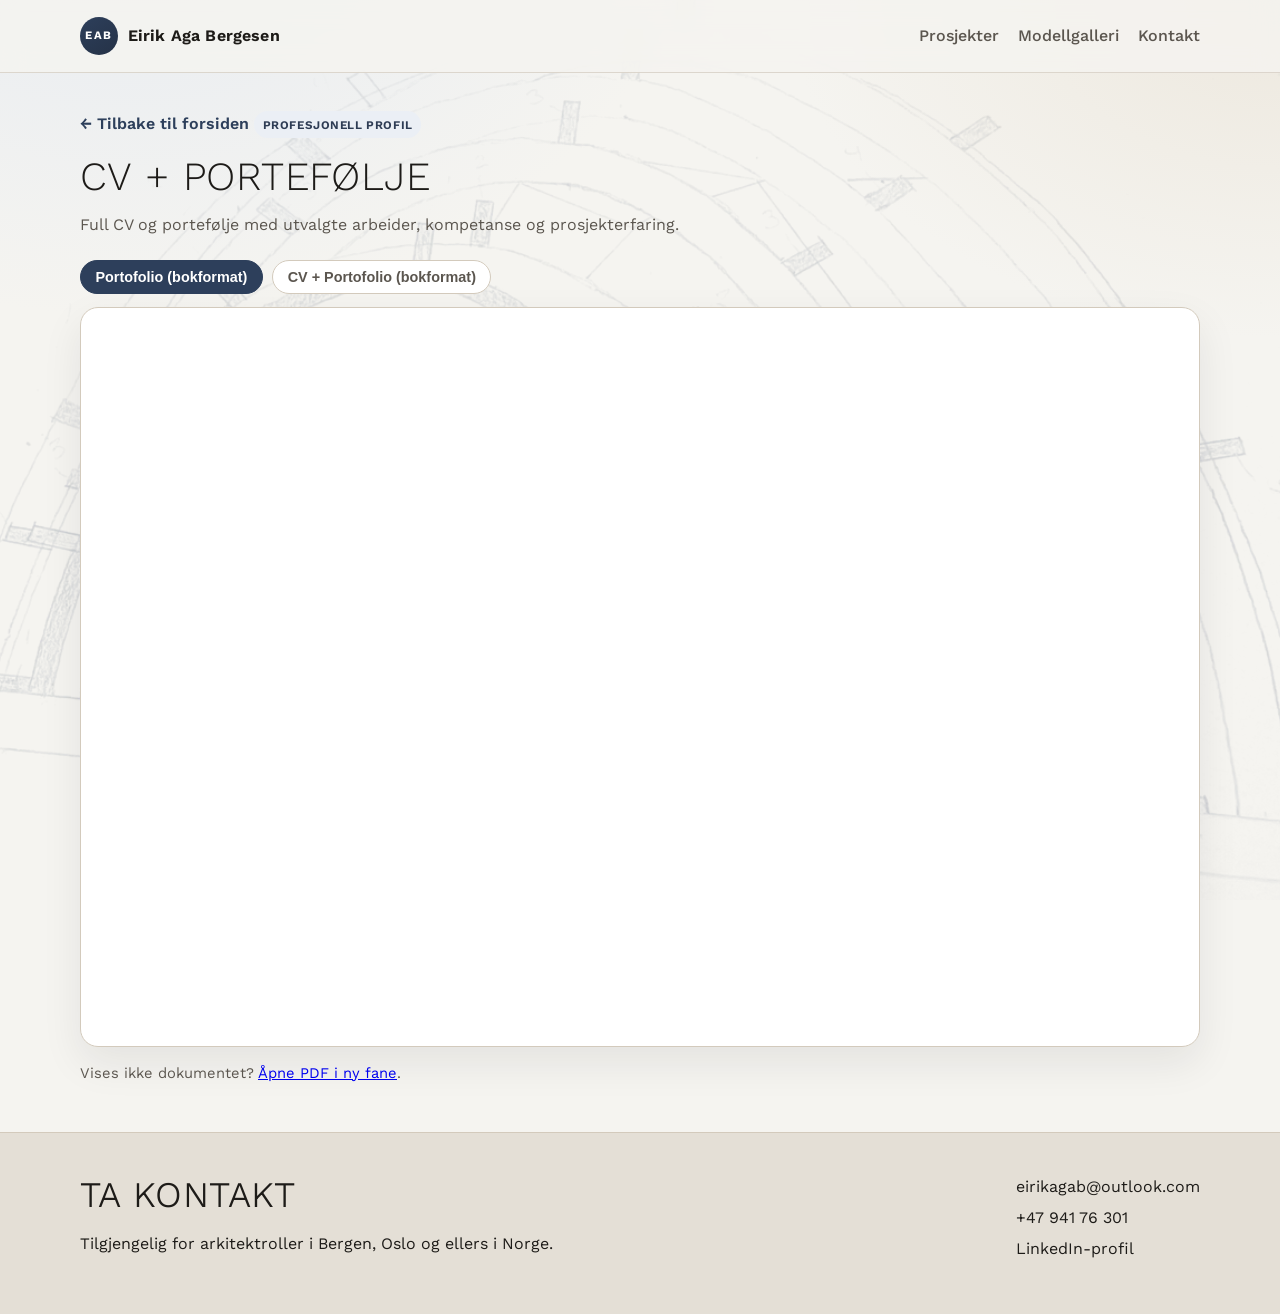
<file: prosjekter/cv-portefolje.html>
<!doctype html>
<html lang="no">
  <head>
    <meta charset="UTF-8" />
    <meta name="viewport" content="width=device-width, initial-scale=1.0" />
    <title>CV + portefølje | Eirik Aga Bergesen</title>
    <meta
      name="description"
      content="CV og portefølje for Eirik Aga Bergesen, nyutdannet arkitekt fra NTNU."
    />
    <link rel="stylesheet" href="../styles.css" />
  </head>
  <body>
    <header class="site-header">
      <div class="container nav-row">
        <a href="../index.html#top" class="logo">
          <span class="logo-mark">EAB</span>
          <span>Eirik Aga Bergesen</span>
        </a>
        <nav class="nav-links">
          <a href="../index.html#projects">Prosjekter</a>
          <a href="../index.html#models">Modellgalleri</a>
          <a href="../index.html#contact">Kontakt</a>
        </nav>
      </div>
    </header>

    <main>
      <section class="section project-detail">
        <div class="container">
          <a class="back-link" href="../index.html#top">← Tilbake til forsiden</a>
          <p class="card-tag">Profesjonell profil</p>
          <h1>CV + portefølje</h1>
          <p class="project-lead">
            Full CV og portefølje med utvalgte arbeider, kompetanse og
            prosjekterfaring.
          </p>

          <div class="doc-toolbar" role="group" aria-label="Velg versjon">
            <button
              class="doc-tab is-active"
              type="button"
              data-doc="../Viktigste filer/PORTOFOLIO_EIRIKAB_BOK.pdf"
            >
              Portofolio (bokformat)
            </button>
            <button
              class="doc-tab"
              type="button"
              data-doc="../Viktigste filer/CV_PORTOFOLIO_EIRIKAB_BOK.pdf"
            >
              CV + Portofolio (bokformat)
            </button>
          </div>

          <div class="doc-viewer">
            <iframe
              id="doc-frame"
              src="../Viktigste filer/PORTOFOLIO_EIRIKAB_BOK.pdf"
              title="CV og portefølje (PDF)"
              loading="lazy"
            ></iframe>
          </div>
          <p class="doc-fallback">
            Vises ikke dokumentet?
            <a id="doc-fallback-link"
              href="../Viktigste filer/PORTOFOLIO_EIRIKAB_BOK.pdf"
              target="_blank"
              rel="noopener noreferrer"
              >Åpne PDF i ny fane</a
            >.
          </p>
        </div>
      </section>
    </main>

    <footer id="contact" class="site-footer">
      <div class="container footer-grid">
        <div>
          <h2>Ta kontakt</h2>
          <p>Tilgjengelig for arkitektroller i Bergen, Oslo og ellers i Norge.</p>
        </div>
        <div class="contact-list">
          <a href="mailto:eirikagab@outlook.com">eirikagab@outlook.com</a>
          <a href="tel:+4794176301">+47 941 76 301</a>
          <a
            href="https://www.linkedin.com/in/eirik-aga-bergesen-a0362a415"
            target="_blank"
            rel="noopener noreferrer"
            >LinkedIn-profil</a
          >
        </div>
      </div>
    </footer>

    <script>
      const docTabs = document.querySelectorAll(".doc-tab");
      const docFrame = document.getElementById("doc-frame");
      const fallbackLink = document.getElementById("doc-fallback-link");

      docTabs.forEach((tab) => {
        tab.addEventListener("click", () => {
          const doc = tab.dataset.doc;
          docTabs.forEach((btn) => btn.classList.toggle("is-active", btn === tab));
          docFrame.setAttribute("src", doc);
          fallbackLink.setAttribute("href", doc);
        });
      });
    </script>
  </body>
</html>
</file>
<file: styles.css>
@import url("https://fonts.googleapis.com/css2?family=Work+Sans:ital,wght@0,300;0,400;0,500;0,600;1,300;1,400&display=swap");

:root {
  --bg: #f5f4f0;
  --surface: #ffffff;
  --surface-alt: #ece8df;
  --text: #1d1b18;
  --muted: #5b564f;
  --line: #d3cabc;
  --brand: #2d3f5b;
  --brand-soft: #8da0bc;
  --accent: #8f714f;
  --radius: 18px;
  --shadow: 0 16px 40px rgba(24, 29, 38, 0.08);
  --transition: 240ms cubic-bezier(0.2, 0.65, 0.2, 1);
}

*,
*::before,
*::after {
  box-sizing: border-box;
}

html {
  scroll-behavior: smooth;
}

body {
  margin: 0;
  font-family: "Work Sans", "Helvetica Neue", "Inter", Arial, sans-serif;
  color: var(--text);
  background:
    radial-gradient(90vw 70vw at 10% -10%, #e6ebf2 0%, transparent 50%),
    radial-gradient(80vw 55vw at 100% 0%, #ede8de 0%, transparent 48%),
    var(--bg);
  line-height: 1.55;
  -webkit-font-smoothing: antialiased;
  text-rendering: optimizeLegibility;
}

img {
  max-width: 100%;
  display: block;
}

.container {
  width: min(1120px, 92vw);
  margin: 0 auto;
}

.site-header {
  position: sticky;
  top: 0;
  z-index: 10;
  border-bottom: 1px solid rgba(209, 201, 190, 0.72);
  backdrop-filter: blur(12px);
  background: rgba(245, 244, 240, 0.84);
}

.nav-row {
  min-height: 72px;
  display: flex;
  justify-content: space-between;
  align-items: center;
  gap: 1rem;
}

.logo {
  display: inline-flex;
  align-items: center;
  gap: 0.64rem;
  color: var(--text);
  text-decoration: none;
  font-weight: 650;
  letter-spacing: 0.01em;
}

.logo-mark {
  display: inline-flex;
  justify-content: center;
  align-items: center;
  width: 2.35rem;
  height: 2.35rem;
  border-radius: 999px;
  background: linear-gradient(145deg, var(--brand) 0%, #253247 100%);
  color: #fff;
  font-size: 0.71rem;
  letter-spacing: 0.12em;
  font-weight: 700;
}

.nav-links {
  display: flex;
  gap: 1.2rem;
  flex-wrap: wrap;
}

.nav-links a {
  color: var(--muted);
  text-decoration: none;
  font-weight: 520;
  transition: color var(--transition);
}

.nav-links a:hover {
  color: var(--brand);
}

.nav-links a.is-active {
  color: var(--brand);
  text-decoration: underline;
  text-underline-offset: 0.3rem;
}

.hero {
  padding: 4rem 0 2.5rem;
}

.hero-grid {
  display: grid;
  grid-template-columns: 1.15fr 0.85fr;
  align-items: center;
  gap: 2.2rem;
}

.eyebrow {
  margin: 0 0 0.7rem;
  text-transform: uppercase;
  letter-spacing: 0.12em;
  font-size: 0.74rem;
  font-weight: 650;
  color: var(--brand);
}

h1,
h2,
h3 {
  margin: 0 0 0.85rem;
  line-height: 1.14;
  letter-spacing: 0.01em;
  font-family: "Work Sans", "Helvetica Neue", Arial, sans-serif;
  font-weight: 450;
  text-transform: uppercase;
}

h1 {
  font-size: clamp(2rem, 5vw, 3.35rem);
  font-weight: 300;
}

h2 {
  font-size: clamp(1.5rem, 3.5vw, 2.25rem);
  font-weight: 350;
}

h3 {
  font-size: 1.16rem;
  font-weight: 500;
}

.lead {
  margin: 0;
  max-width: 62ch;
  color: var(--muted);
}

.cta-row {
  margin-top: 1.4rem;
  display: flex;
  gap: 0.8rem;
  flex-wrap: wrap;
}

.btn {
  padding: 0.72rem 1.1rem;
  border-radius: 999px;
  text-decoration: none;
  font-weight: 560;
  transition:
    transform var(--transition),
    box-shadow var(--transition),
    background-color var(--transition),
    color var(--transition),
    border-color var(--transition);
}

.btn-primary {
  background: var(--brand);
  color: #fff;
  box-shadow: 0 10px 24px rgba(45, 63, 91, 0.2);
}

.btn-primary:hover {
  background: #223045;
  transform: translateY(-1px);
}

.btn-secondary {
  border: 1px solid var(--line);
  color: var(--text);
  background: #fff;
}

.btn-secondary:hover {
  border-color: #b6b0a5;
  transform: translateY(-1px);
}

.portrait-wrap {
  display: grid;
  place-items: center;
  aspect-ratio: 4 / 5;
  border-radius: var(--radius);
  overflow: hidden;
  box-shadow: var(--shadow);
  background: var(--surface-alt);
  max-height: 560px;
}

.portrait {
  width: 100%;
  height: 100%;
  object-fit: cover;
}

.portrait--headshot {
  width: 86%;
  height: 92%;
  object-fit: contain;
  object-position: center 24%;
}

.section {
  padding: 3rem 0;
}

.section-alt {
  background: var(--surface-alt);
  border-top: 1px solid var(--line);
  border-bottom: 1px solid var(--line);
}

.section-head {
  margin-bottom: 1.4rem;
}

.section-note {
  margin: 0;
  color: var(--muted);
}

.filter-row {
  margin: 0 0 1.3rem;
  display: flex;
  flex-wrap: wrap;
  gap: 0.6rem;
}

.filter-btn {
  border: 1px solid var(--line);
  border-radius: 999px;
  background: #fff;
  color: var(--muted);
  padding: 0.5rem 0.85rem;
  font-size: 0.9rem;
  font-weight: 550;
  cursor: pointer;
  transition:
    border-color var(--transition),
    color var(--transition),
    background-color var(--transition),
    transform var(--transition);
}

.filter-btn:hover {
  color: var(--brand);
  border-color: #b4b7bd;
}

.filter-btn.is-active {
  background: var(--brand);
  border-color: var(--brand);
  color: #fff;
}

.project-grid {
  display: grid;
  grid-template-columns: repeat(2, minmax(0, 1fr));
  gap: 1rem;
}

.card {
  background: var(--surface);
  border: 1px solid var(--line);
  border-radius: var(--radius);
  padding: 1.2rem;
  box-shadow: var(--shadow);
  transition:
    transform var(--transition),
    box-shadow var(--transition),
    border-color var(--transition),
    opacity var(--transition);
}

.card:hover {
  transform: translateY(-4px);
  border-color: #bcc5d2;
  box-shadow: 0 20px 34px rgba(33, 38, 45, 0.12);
}

.card.is-hidden {
  opacity: 0;
  transform: scale(0.98);
  pointer-events: none;
  display: none;
}

.card-tag {
  display: inline-block;
  margin: 0 0 0.6rem;
  padding: 0.26rem 0.54rem;
  border-radius: 999px;
  background: #ebeff5;
  color: #2e3c54;
  font-size: 0.73rem;
  font-weight: 650;
  letter-spacing: 0.05em;
  text-transform: uppercase;
}

.card p {
  color: var(--muted);
  margin-top: 0;
}

.credit-line {
  margin: 0.2rem 0 0.85rem;
  font-size: 0.92rem;
  color: var(--muted);
}

.card ul {
  margin: 0.2rem 0 0.9rem;
  padding-left: 1.05rem;
  color: var(--muted);
}

.project-preview {
  margin: 0.25rem 0 0.9rem;
}

.preview-label {
  margin: 0 0 0.4rem;
  font-size: 0.82rem;
  font-weight: 600;
  color: var(--muted);
}

.preview-image {
  width: 100%;
  aspect-ratio: 16 / 10;
  border: 1px solid var(--line);
  border-radius: 10px;
  background: #f5f5f5;
  object-fit: contain;
  object-position: center;
}

.card-link {
  color: var(--brand);
  text-decoration: none;
  font-weight: 600;
}

.card-link:hover {
  text-decoration: underline;
}

.link-stack {
  display: grid;
  gap: 0.45rem;
}

.docs-grid {
  display: grid;
  grid-template-columns: repeat(3, minmax(0, 1fr));
  gap: 0.9rem;
}

.doc-card {
  background: var(--surface);
  border: 1px solid var(--line);
  border-radius: 14px;
  padding: 1rem;
  color: var(--text);
  font-weight: 560;
  transition:
    transform var(--transition),
    border-color var(--transition),
    box-shadow var(--transition);
}

.doc-card h3 {
  margin-bottom: 0.65rem;
}

.doc-card:hover {
  border-color: #bec6d2;
  transform: translateY(-3px);
  box-shadow: 0 14px 22px rgba(35, 41, 51, 0.1);
}

.doc-note {
  margin: 0.7rem 0 0;
  font-size: 0.9rem;
  color: var(--muted);
}

.site-url-link {
  color: var(--brand);
}

.gallery-grid {
  column-count: 3;
  column-gap: 0.8rem;
}

.gallery-grid img {
  width: 100%;
  margin-bottom: 0.8rem;
  border-radius: 12px;
  border: 1px solid var(--line);
  break-inside: avoid;
  box-shadow: 0 8px 20px rgba(39, 34, 27, 0.08);
  cursor: zoom-in;
  transition:
    transform var(--transition),
    box-shadow var(--transition);
}

.gallery-grid img:hover {
  transform: translateY(-3px);
  box-shadow: 0 18px 28px rgba(25, 30, 39, 0.14);
}

.site-footer {
  border-top: 1px solid var(--line);
  background: #e4dfd6;
  padding: 2.6rem 0;
}

.footer-grid {
  display: flex;
  justify-content: space-between;
  gap: 1.5rem;
  flex-wrap: wrap;
}

.contact-list {
  display: grid;
  gap: 0.38rem;
  align-content: start;
}

.contact-list a {
  color: var(--text);
  text-decoration: none;
  transition: color var(--transition);
}

.contact-list a:hover {
  color: var(--brand);
}

.lightbox {
  position: fixed;
  inset: 0;
  display: none;
  justify-content: center;
  align-items: center;
  padding: 1.2rem;
  background: rgba(8, 12, 18, 0.88);
  z-index: 40;
}

.lightbox.is-open {
  display: flex;
}

.lightbox-image {
  max-width: min(1200px, 92vw);
  max-height: 88vh;
  border-radius: 10px;
  border: 1px solid rgba(255, 255, 255, 0.25);
}

.lightbox-close {
  position: absolute;
  top: 1rem;
  right: 1rem;
  width: 2.5rem;
  height: 2.5rem;
  border-radius: 999px;
  border: 1px solid rgba(255, 255, 255, 0.4);
  background: rgba(14, 18, 26, 0.7);
  color: #fff;
  font-size: 1.5rem;
  line-height: 1;
  cursor: pointer;
}

.reveal {
  opacity: 0;
  transform: translateY(16px);
  transition:
    opacity 520ms cubic-bezier(0.2, 0.7, 0.2, 1),
    transform 520ms cubic-bezier(0.2, 0.7, 0.2, 1);
}

.reveal.is-visible {
  opacity: 1;
  transform: translateY(0);
}

@media (prefers-reduced-motion: reduce) {
  html {
    scroll-behavior: auto;
  }

  *,
  *::before,
  *::after {
    animation: none !important;
    transition-duration: 1ms !important;
  }

  .reveal {
    opacity: 1;
    transform: none;
  }
}

@media (max-width: 980px) {
  .hero-grid,
  .project-grid,
  .docs-grid {
    grid-template-columns: 1fr;
  }

  .gallery-grid {
    column-count: 2;
  }
}

@media (max-width: 620px) {
  .nav-row {
    padding: 0.65rem 0;
  }

  .logo {
    font-size: 0.9rem;
  }

  .logo-mark {
    width: 2rem;
    height: 2rem;
  }

  .gallery-grid {
    column-count: 1;
  }
}

/* Project subpages */
.project-detail {
  padding: 2.4rem 0 3rem;
}

.back-link {
  display: inline-flex;
  align-items: center;
  gap: 0.4rem;
  color: var(--brand);
  text-decoration: none;
  font-weight: 600;
  margin-bottom: 1.1rem;
  transition: color var(--transition);
}

.back-link:hover {
  color: #223045;
  text-decoration: underline;
}

.project-detail h1 {
  font-size: clamp(1.7rem, 3.6vw, 2.5rem);
}

.project-lead {
  max-width: 72ch;
  color: var(--muted);
  margin: 0 0 1rem;
}

.project-detail ul {
  margin: 0.2rem 0 1rem;
  padding-left: 1.05rem;
  color: var(--muted);
  max-width: 72ch;
}

.doc-toolbar {
  display: flex;
  flex-wrap: wrap;
  gap: 0.6rem;
  align-items: center;
  margin: 1.4rem 0 0.8rem;
}

.doc-tab {
  border: 1px solid var(--line);
  background: #fff;
  color: var(--muted);
  border-radius: 999px;
  padding: 0.5rem 0.9rem;
  font-size: 0.9rem;
  font-weight: 550;
  cursor: pointer;
  transition:
    border-color var(--transition),
    color var(--transition),
    background-color var(--transition);
}

.doc-tab:hover {
  color: var(--brand);
  border-color: #b4b7bd;
}

.doc-tab.is-active {
  background: var(--brand);
  border-color: var(--brand);
  color: #fff;
}

.doc-viewer {
  margin-top: 0.6rem;
  border: 1px solid var(--line);
  border-radius: var(--radius);
  overflow: hidden;
  box-shadow: var(--shadow);
  background: #fff;
}

.doc-viewer iframe {
  width: 100%;
  height: 82vh;
  border: 0;
  display: block;
}

.doc-fallback {
  margin: 0.9rem 0 0;
  font-size: 0.92rem;
  color: var(--muted);
}

@media (max-width: 620px) {
  .doc-viewer iframe {
    height: 70vh;
  }
}

/* Decorative architectural arch motif (cutout from IMG_1776) */
body::before {
  content: "";
  position: fixed;
  inset: 0;
  background-image: url("assets/arch-bg.webp");
  background-repeat: no-repeat;
  background-position: center 46%;
  background-size: min(1600px, 122%) auto;
  opacity: 0.2;
  pointer-events: none;
  z-index: -1;
}

@media (max-width: 720px) {
  body::before {
    background-size: 260% auto;
    background-position: center 30%;
    opacity: 0.13;
  }
}
</file>
